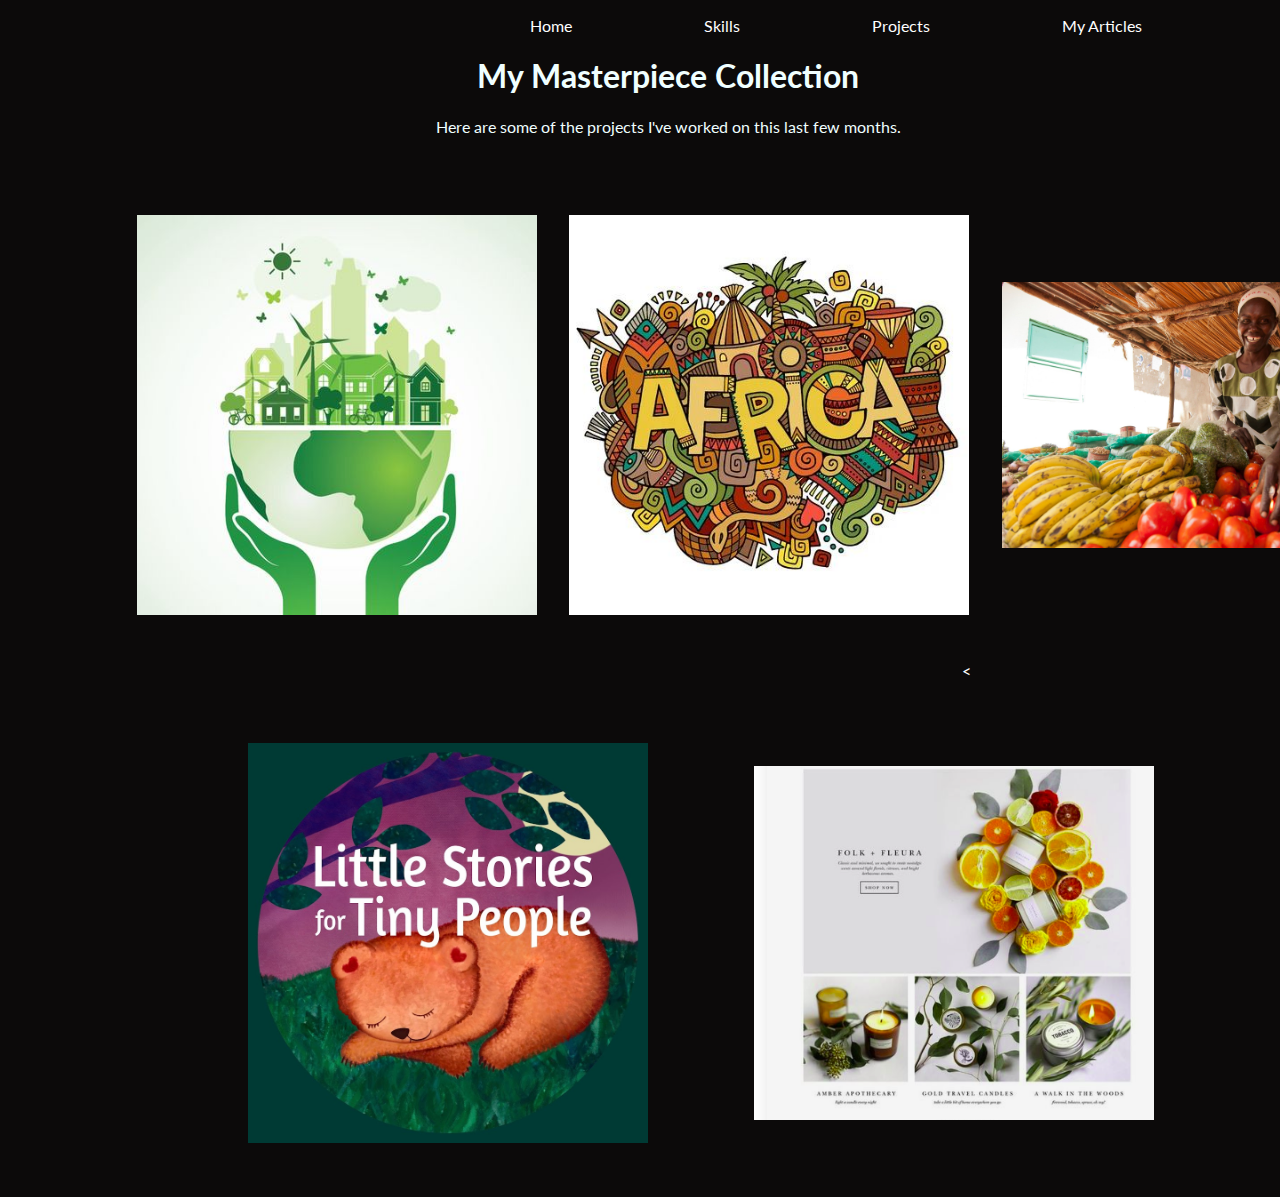
<file: collections.html>
<!DOCTYPE html>
<html lang="en">
<head>
    <meta charset="UTF-8">
    <meta http-equiv="X-UA-Compatible" content="IE=edge">
    <meta name="viewport" content="width=device-width, initial-scale=1.0">
    <title>Collections</title>
    <link href="https://fonts.googleapis.com/css2?family=Lato&family=Roboto:ital,wght@0,300;0,400;0,700;1,100&display=swap" rel="stylesheet">
    <link rel="stylesheet" href="style.css">
</head>
<body>
    <div class="navbar"><ul>
        <li><a href="index.html">Home</a></li>
        <li><a href="skills.html">Skills</a> </li>
        <li><a href="collections.html">Projects</a></li>
        <li><a href="articles.html">My Articles</a> </li>
        
    </ul></div>
    <div class="colle">
        <h1>My Masterpiece Collection</h1>
        <p>Here are some of the projects I've worked on this last few months.</p>
    </div>
    <div class="sites">
        <div id="project">
            <a href="https://ecokenya.netlify.app">
            <img src="images/handsholdingearth.jpeg" alt="" id="photo"></a>
        </div>
        <div id="project">
            <a href="https://mikonocrafts.netlify.app">
            <img src="images/africancrafts.jpg" alt="" id="photo">
        </a>
        </div>
        <div id="project">
            <a href="https://warm-cannoli-b70633.netlify.app">
            <img src="images/Mama-Mbogas.jpg" alt="" id="photo"><
        </div>
    </div>
    <div class="sites1">
        <div id="project">
            <a href="https://unique-kitten-e9e62d.netlify.app">
            <img src="images/kids-stories.jpg" alt="" id="photo"></a>
        </div>
        <div id="project">
            <img src="images/candles.png" alt="" id="photo">
        </div>
    </div>
</body>
</html>
</file>
<file: style.css>
body{
    background-color: rgb(12, 10, 10);
    color: azure;
    margin-left: 5%;
    font-family: lato;
    font-weight: 10px;
    
}
.navbar{
    width: 70%;
    margin-left: 30%;
    
}
.navbar ul li{
    
    list-style: none;
    display: inline;
    margin: 4em;
}
a{
    text-decoration: none;
    color: white;
    
}
a:hover {
    color: orange;
  }
.intro h2{
    font-size: 30px;
}
#jo{
    color: orange;
    font-size: 50px;
}

#horizontal{
    margin-bottom: 10%;
    width: 50%;
    margin-right: 50%;
    
}
.main{
    width: 100%;
    display: grid;
    grid-template-columns: repeat(2,1fr);
    margin-top: 7%;
}
#photo{
    width: 400px;
    height: 470px;
    object-fit: contain;
    margin-left: 10%;
    margin-top: 7%;
    margin-bottom: 2%;
}
#but{
    margin-top: -15%;
    border-radius: 20px;
    padding: 8px 20px 8px 20px;
    background: linear-gradient(white,orange);
}
.icons{
    margin-left: 1.5%;
    margin-bottom: 5%;
}
.skills{
    width: 90%;
    margin: auto;
    margin: 10% 0%;
    
}
#title{
    margin-left: 80px;
    margin-top: 80px;
    color: orange;
}
.top{
    width: 90%;
    align-items: center;
    display: flex;
    justify-content: space-around;
}
.bottom{
    margin-top: 5%;
    margin-bottom: 5%;
    width: 90%;
    align-items: center;
    display: flex;
    justify-content: space-around;
}
#skill{
    background-color: rgb(26, 23, 23);
    border-radius: 10px;
    height: 180px;
    margin-left: 5%;
    box-shadow: 10px 5px 5px 0px #f8b863;
}
#hori{
    border-bottom: 2px solid orange;
    width: 10%;
    margin-left: 6.5%;
}
/* collections */
.sites{
    width: 90%;
    display: flex;
    justify-content: space-around;

}
.sites1{
    width: 90%;
    display: flex;
    justify-content: space-around;
}
#project{
margin-left: 3%;
}
/* #photo{
    width: 300px;
    height: 200px;
} */

.colle{
    text-align: center;
}
</file>
